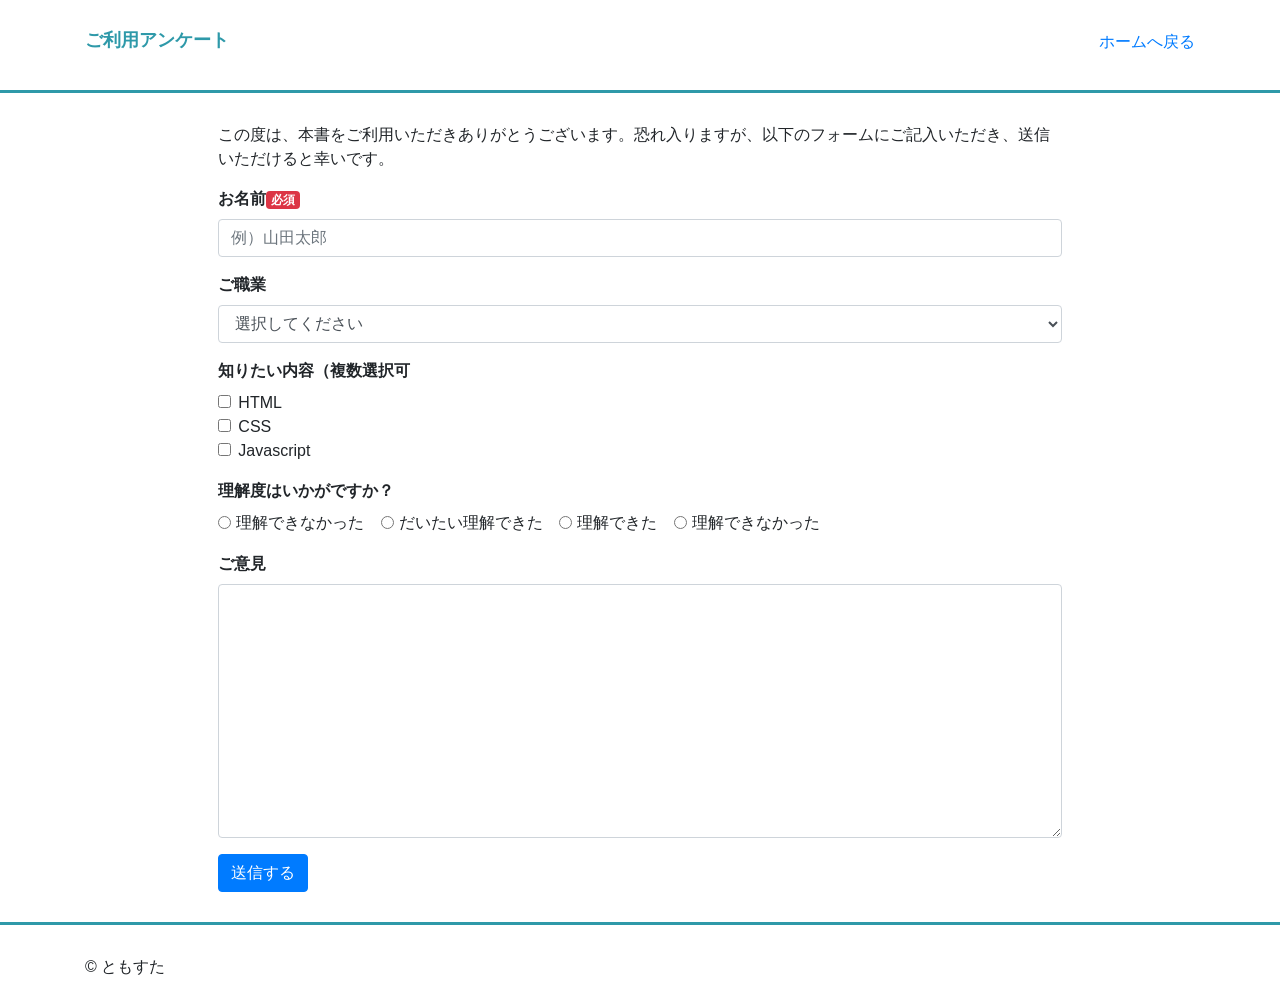
<file: chapter4/index.html>
<!DOCTYPE html>
<html lang="ja">
<head>
  <meta charset="UTF-8">
  <meta name="viewport" content="width=device-width">

  <title>ご利用アンケート</title>
  <link rel="stylesheet" href="https://stackpath.bootstrapcdn.com/bootstrap/4.5.0/css/bootstrap.min.css"
        integrity="sha384-9aIt2nRpC12Uk9gS9baDl411NQApFmC26EwAOH8WgZl5MYYxFfc+NcPb1dKGj7Sk" crossorigin="anonymous">
  <link rel="stylesheet" href="style.css">
</head>

<body>
<div class="container">
  <header>
    <div class="row">
      <div class="col-sm-6">
        <h1>ご利用アンケート</h1>
      </div>
      <div class="col-sm-6 text-right">
        <a href="/">ホームへ戻る</a>
      </div>
    </div>
  </header>
</div>

<hr>
<form action="" method="post" class="row">
  <div class="col-sm-8 offset-sm-2">

    <p>この度は、本書をご利用いただきありがとうございます。恐れ入りますが、以下のフォームにご記入いただき、送信いただけると幸いです。</p>
    <div class="form-group">
      <label for="name">お名前<span class="badge badge-danger">必須</span></label>
      <input type="text" name="name" class="form-control" placeholder="例）山田太郎" required>
    </div>
    <div class="form-group">
      <label for="job">ご職業</label>
      <select name="job" id="job" class="form-control">
        <option value="">選択してください</option>
        <option value="会社員">会社員</option>
        <option value="学生">学生</option>
        <option value="その他">その他</option>
      </select>
    </div>
    <div class="form-group">
      <label>知りたい内容（複数選択可</label>
      <div class="form-check">
        <input type="checkbox" name="q1" id="q1_1" value="html" class="form-check-input">
        <label for="q1_1" class="form-check-label">HTML
</HTML></label>
</div>
<div class="form-check">
  <input type="checkbox" name="q1" id="q1_2" value="css" class="form-check-input">
  <label for="q1_2" class="form-check-label">CSS</HTML></label>
</div>
<div class="form-check">
  <input type="checkbox" name="q1" id="q1_3" value="JavaScript" class="form-check-input">
  <label for="q1_3" class="form-check-label">Javascript</HTML></label>
</div>
</div>

<div class="form-group">
  <label class="d-block">理解度はいかがですか？</label>
  <div class="form-check form-check-inline">
    <input type="radio" class="form-check-input" name="q2" id="q2_1" value="1">
    <label for="q2_1" class="form-check-label">理解できなかった</label>
  </div>
  <div class="form-check form-check-inline">
    <input type="radio" class="form-check-input" name="q2" id="q2_２" value="2">
    <label for="q2_２" class="form-check-label">だいたい理解できた</label>
  </div>
  <div class="form-check form-check-inline">
    <input type="radio" class="form-check-input" name="q2" id="q2_３" value="3">
    <label for="q2_３" class="form-check-label">理解できた</label>
  </div>
  <div class="form-check form-check-inline">
    <input type="radio" class="form-check-input" name="q2" id="q2_４" value="">
    <label for="q2_４" class="form-check-label">理解できなかった</label>
  </div>
</div>

<div class="form-group">
  <label for="message">ご意見</label>
  <textarea name="message" id="message" rows="10" class="form-control"></textarea>
</div>

<button type="submit" class="btn btn-primary">送信する</button>
</div>
</form>
<hr>

<div class="container">
  <footer>
    <p>&copy; ともすた</p>
  </footer>
</div>
</div>
</body>
</html>
</file>
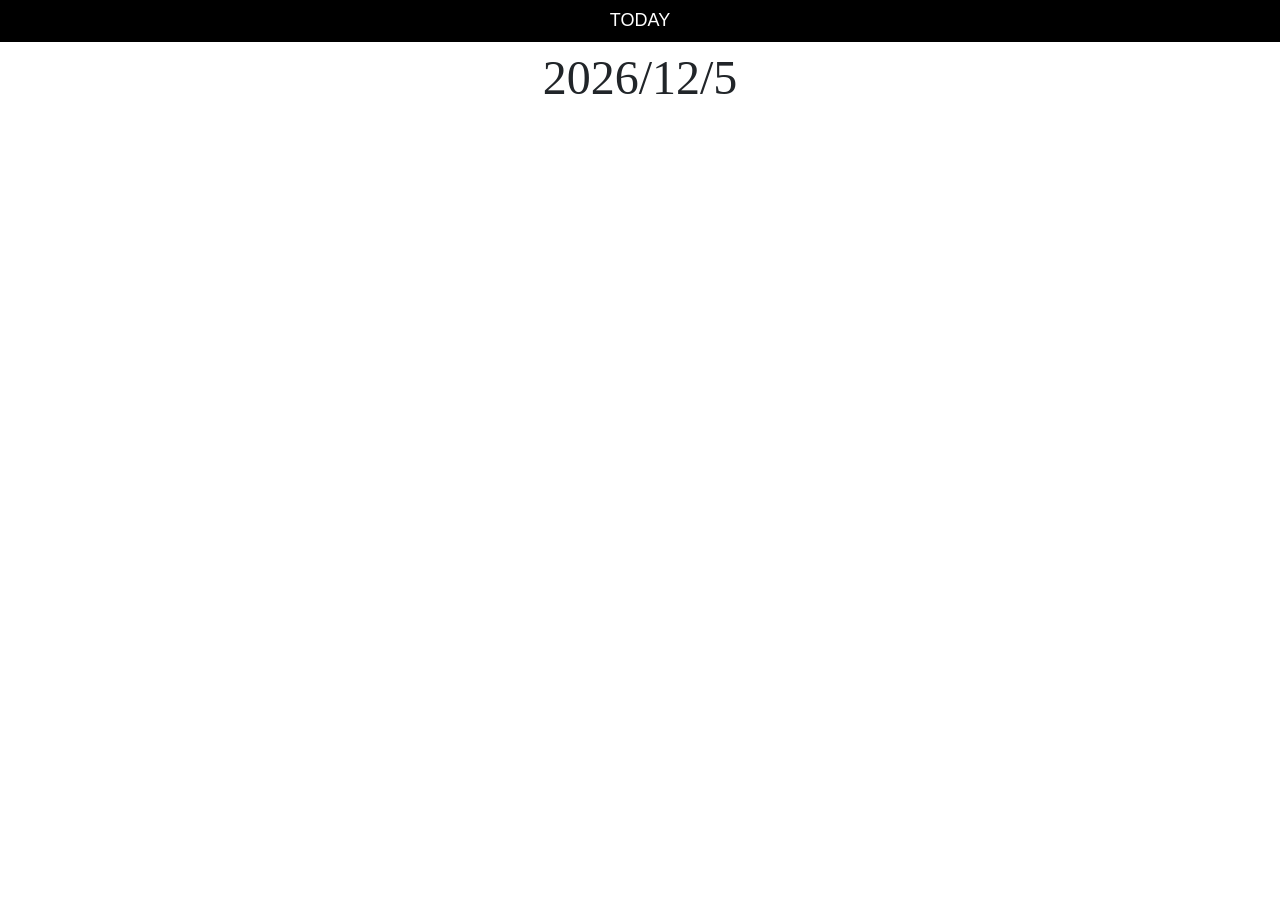
<file: chapter5/index.html>
<!DOCTYPE html>
<html>
<head>
  <meta charset="UTF-8">
  <meta name="viewport" content="width=device-width, initial-scale=1.0">
  <title>TODAY</title>

  <link rel="stylesheet" href="https://stackpath.bootstrapcdn.com/bootstrap/4.3.1/css/bootstrap.min.css" integrity="sha384-ggOyR0iXCbMQv3Xipma34MD+dH/1fQ784/j6cY/iJTQUOhcWr7x9JvoRxT2MZw1T" crossorigin="anonymous">
  <link rel="stylesheet" href="style.css">
</head>
<body>
<header>
  <h1>TODAY</h1>

  <div class="container">
    <script>
      var today = new Date();
      var todayHTML = today.getFullYear()+'/'+(today.getMonth()+1)
        +'/'+today.getDate();

      document.write('<p class="date">' + todayHTML + '</p>');
    </script>

  </div>
</header>
</body>
</html>
</file>
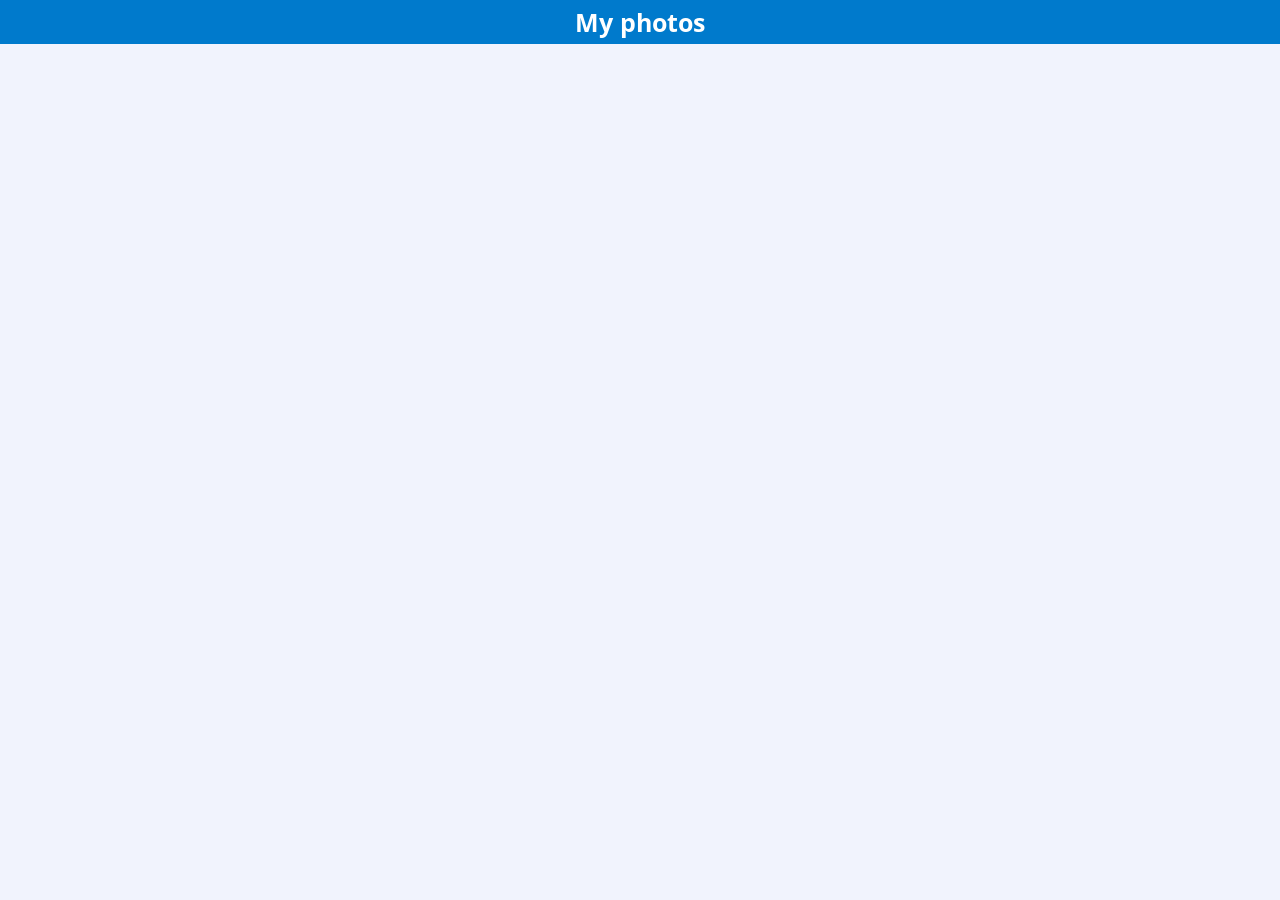
<file: chapter7/index.html>
<!DOCTYPE html>
<html>
<head>
  <meta charset="UTF-8">
  <meta name="viewport" content="width=device-width, initial-scale=1.0">
  <link rel="preconnect" href="https://fonts.googleapis.com">
  <link rel="preconnect" href="https://fonts.gstatic.com" crossorigin>
  <link href="https://fonts.googleapis.com/css2?family=Open+Sans+Condensed:wght@300&display=swap" rel="stylesheet">
  <link rel="stylesheet" href="style.css">
  <title>My Photos</title>
</head>
<body>
<header>
  <h1>My photos</h1>
</header>

<div class="container">
  <div id="img_unit">
    <!--jsで画像一覧を表示-->
  </div>
</div>
</div>

<script>
  let ajax = new XMLHttpRequest();

  //ajax 非同期で行う通信の実行
  //送信先　レスポンスの型　送信パラメータを指定
  ajax.open('GET','https://h2o-space.com/htmlbook/images.php');
  ajax.responseType = 'json';
  ajax.send(null);

  //readyState = Ajaxの通信ステータスが現れる
  ajax.onreadystatechange = function(){

    //XMLHttpRequest.DONE === 4 通信完了
    //status === 200 HTTP StatusCode正常レスポンス
    if(ajax.readyState ===XMLHttpRequest.DONE && ajax.status === 200){

      //responseのjsonから値を取り出してhtmlに出力
      for(let i=0; i<this.response.length; i++){


        img = document.createElement('img');
        img.setAttribute('src',this.response[i].path);

        caption = document.createElement('div');
        caption.className = 'inner'
        caption.innerHTML = '<p>'+this.response[i].caption+
          '<span>'+this.response[i].name+'</span></p>';

        div = document.createElement('div');
        div.className = 'photo';

        // 子要素を追加
        div.appendChild(img);
        div.appendChild(caption);

        //IDを指定して要素を追加する
        document.getElementById('img_unit').appendChild(div);

      }
    }
  };
</script>
</body>
</html>
</file>
<file: chapter4/style.css>
header{
  margin-top: 30px;
  color: #2e99a9;
}

hr{
  border-width: 3px;
  border-color: #2e99a9;
  margin: 30px 0;
}

h1{
  font-size: 18px;
  font-weight: bold;
}

.form-group>label{
  font-weight: bold;
}
</file>
<file: chapter5/style.css>
body{
  font-family: Arial;
  text-align: center;
}

header{
  margin-bottom: 100px;
}

h1{
  background-color: #000;
  color: #fff;
  margin: 0;
  padding: 10px;
  font-size: 18px;
}

.date{
  font-size: 300%;
  font-family: 'Times New Roman',Times,serif;
}
</file>
<file: chapter7/style.css>
body{
  margin: 0;
  padding: 0;
  background-color: rgba(26, 55, 229, 0.06);
}

.content{
  max-width: 600px;
  margin: 0 auto;
  box-shadow: 0px 0px 3px rgba(0, 0, 0, .3);
}

img{
  width: 100%;
  margin: 0;
  vertical-align: top;
}

header{
  background-color: #007acc;
  color: #fff;
  width: 100%;
  position: fixed;
  top: 0;
  z-index: 100;
}

header h1{
  margin: 0;
  font-size: 25px;
  padding: 5px;
  text-align: center;
  font-family: 'Open Sans Condensed', sans-serif;;
}

.photo{
  position:relative;
}

.photo .inner{
  position: absolute;
  bottom: 0;
  background-color: rgba(0, 0, 0, .5);
  font-size: 10px;
  color: #fff;
  margin: 0;
  width: 100%;
}

.inner p{
  padding: 20px;
}

.inner span{
  margin-left: 10px;
}
</file>
